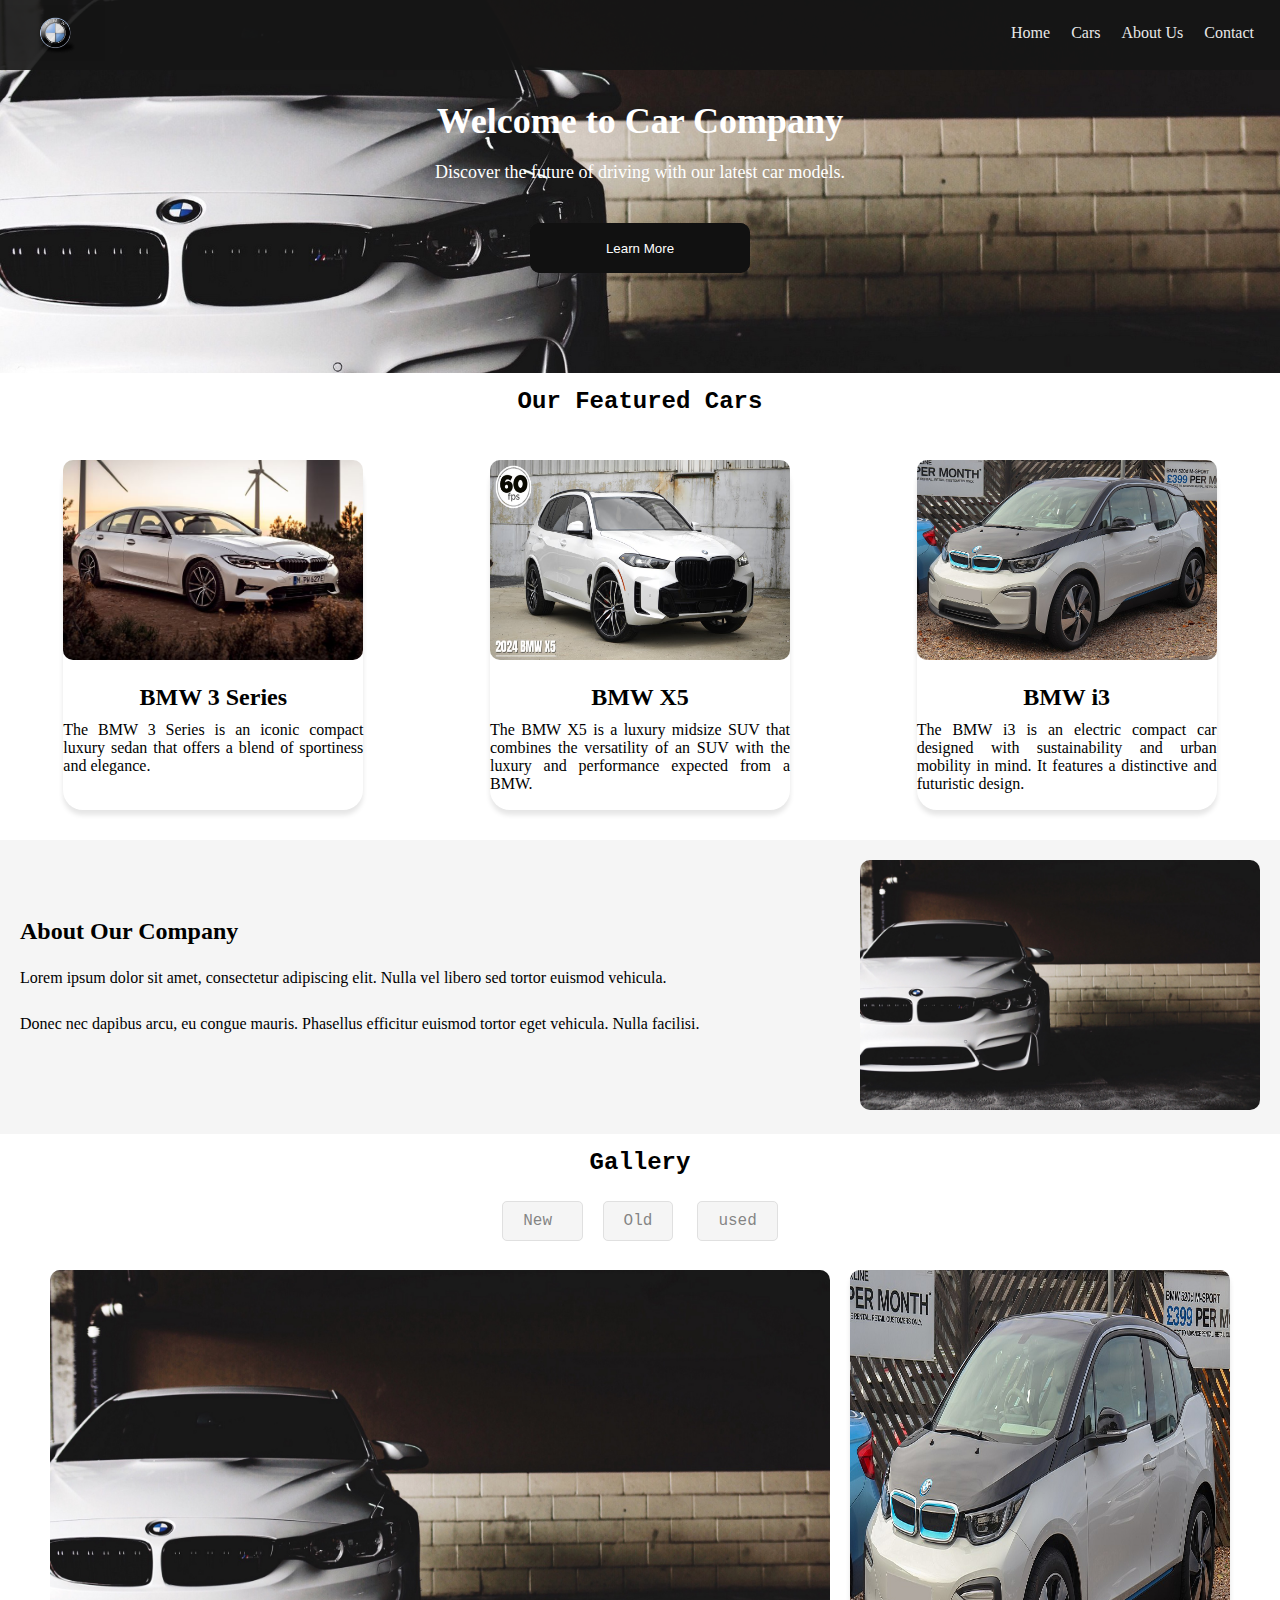
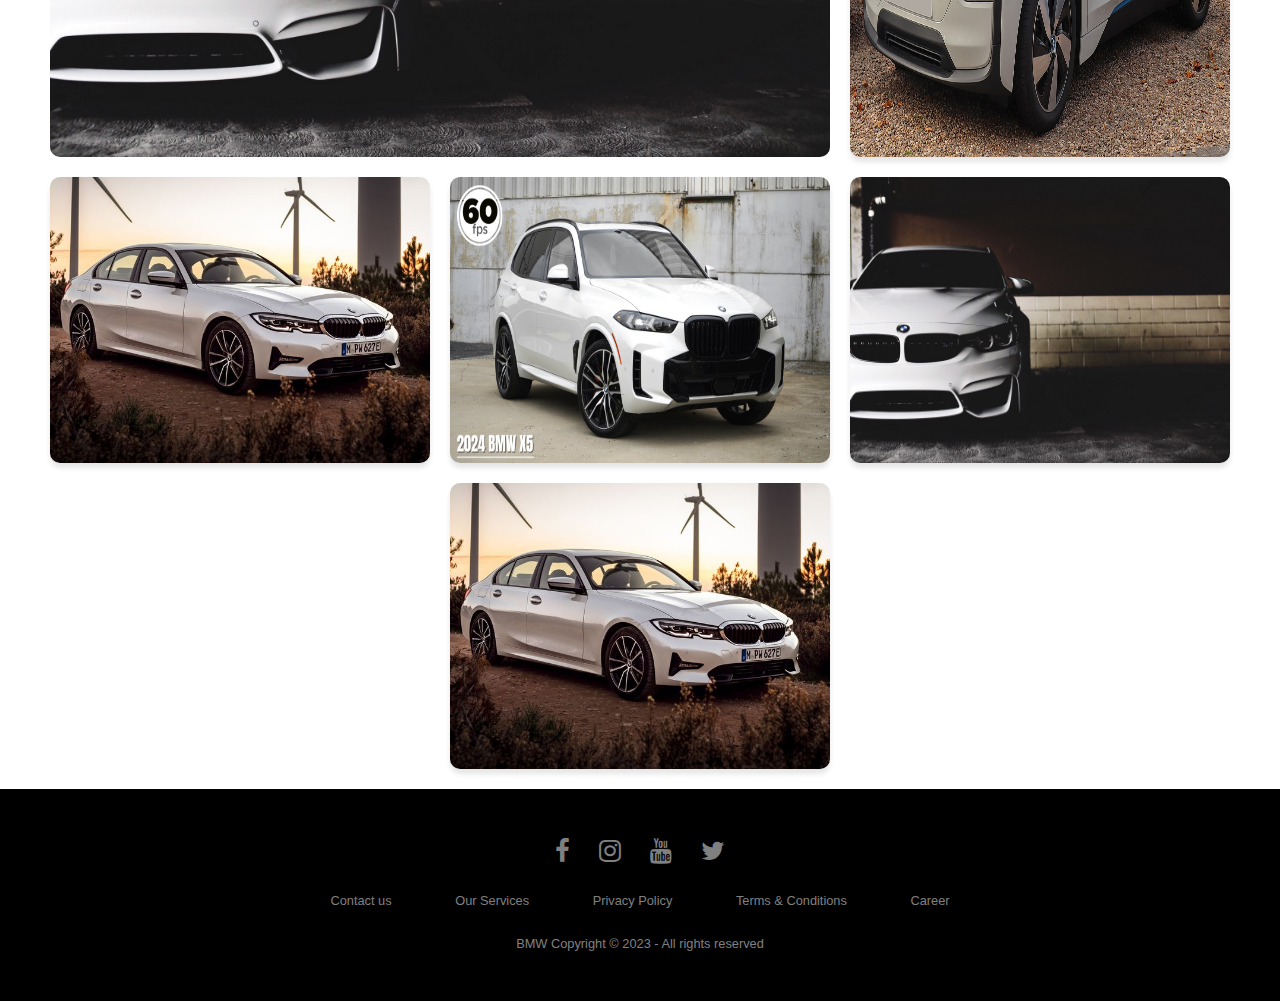
<file: index.html>
<!DOCTYPE html>
<html lang="en">
  <head>
    <meta charset="UTF-8" />
    <meta name="viewport" content="width=device-width, initial-scale=1.0" />

    <title>Talli ka page</title>
    <link rel="stylesheet" href="assets/css/style.css" />
    <link
      rel="stylesheet"
      href="https://cdnjs.cloudflare.com/ajax/libs/font-awesome/4.7.0/css/font-awesome.min.css"
    />
  </head>
  <body>
    <section class="banner">
      <header>
        <nav>
          <div class="logo">
            <img src="assets/logo/logo.jpg" alt="Car Company Logo" />
          </div>
          <ul>
            <li><a href="index.html">Home</a></li>
            <li><a href="#">Cars</a></li>
            <li><a href="about.html">About Us</a></li>
            <li><a href="contactus.html">Contact</a></li>
          </ul>
        </nav>
      </header>
      <h1>Welcome to Car Company</h1>
      <p>Discover the future of driving with our latest car models.</p>
      <button href="" class="glow-on-hover">Learn More</button>
    </section>

    <div class="headin"><h2>Our Featured Cars</h2></div>
    <section class="features">
      <div class="feature-box">
        <img src="assets/img/m3.jpg" alt="Car 1" />
        <h2>BMW 3 Series</h2>
        <p>
          The BMW 3 Series is an iconic compact luxury sedan that offers a blend
          of sportiness and elegance.
        </p>
      </div>
      <div class="feature-box">
        <img src="assets/img/x5.jpg" alt="Car 2" />
        <h2>BMW X5</h2>
        <p>
          The BMW X5 is a luxury midsize SUV that combines the versatility of an
          SUV with the luxury and performance expected from a BMW.
        </p>
      </div>
      <div class="feature-box">
        <img src="assets/img/i3.jpg" alt="Car 3" />
        <h2>BMW i3</h2>
        <p>
          The BMW i3 is an electric compact car designed with sustainability and
          urban mobility in mind. It features a distinctive and futuristic
          design.
        </p>
      </div>
    </section>

    <section class="description">
      <div class="description-text">
        <h2>About Our Company</h2>
        <p>
          Lorem ipsum dolor sit amet, consectetur adipiscing elit. Nulla vel
          libero sed tortor euismod vehicula.
        </p>
        <p>
          Donec nec dapibus arcu, eu congue mauris. Phasellus efficitur euismod
          tortor eget vehicula. Nulla facilisi.
        </p>
      </div>
      <div class="description-image">
        <img src="assets/img/bg.jpg" alt="Company Image" />
      </div>
    </section>
    <div class="headin">
      <h2>Gallery</h2>
    </div>

    <div class="category">
      <ul>
        <li><a href="#">New </a></li>
        <li><a href="#">Old</a></li>
        <li><a href="#">used</a></li>
      </ul>
    </div>
    <section class="image-gallery">
      <div class="image-item big-image">
        <a href="#"> <img src="assets/img/bg.jpg" alt="Large Image" /></a>
      </div>
      <div class="image-item small-image">
        <img src="assets/img/i3.jpg" alt="Small Image 1" />
      </div>
      <div class="image-item small-image">
        <img src="assets/img/m3.jpg" alt="Small Image 2" />
      </div>
      <div class="image-item small-image">
        <img src="assets/img/x5.jpg" alt="Small Image 3" />
      </div>
      <div class="image-item small-image">
        <img src="assets/img/bg.jpg" alt="Small Image 4" />
      </div>
      <div class="image-item small-image">
        <img src="assets/img/m3.jpg" alt="Small Image 5" />
      </div>
    </section>

    <footer>
      <div class="footer">
        <div class="row">
          <a href="#"><i class="fa fa-facebook"></i></a>
          <a href="#"><i class="fa fa-instagram"></i></a>
          <a href="#"><i class="fa fa-youtube"></i></a>
          <a href="#"><i class="fa fa-twitter"></i></a>
        </div>

        <div class="row">
          <ul>
            <li><a href="#">Contact us</a></li>
            <li><a href="#">Our Services</a></li>
            <li><a href="#">Privacy Policy</a></li>
            <li><a href="#">Terms & Conditions</a></li>
            <li><a href="#">Career</a></li>
          </ul>
        </div>

        <div class="row">BMW Copyright © 2023 - All rights reserved</div>
      </div>
    </footer>
  </body>
</html>
</file>
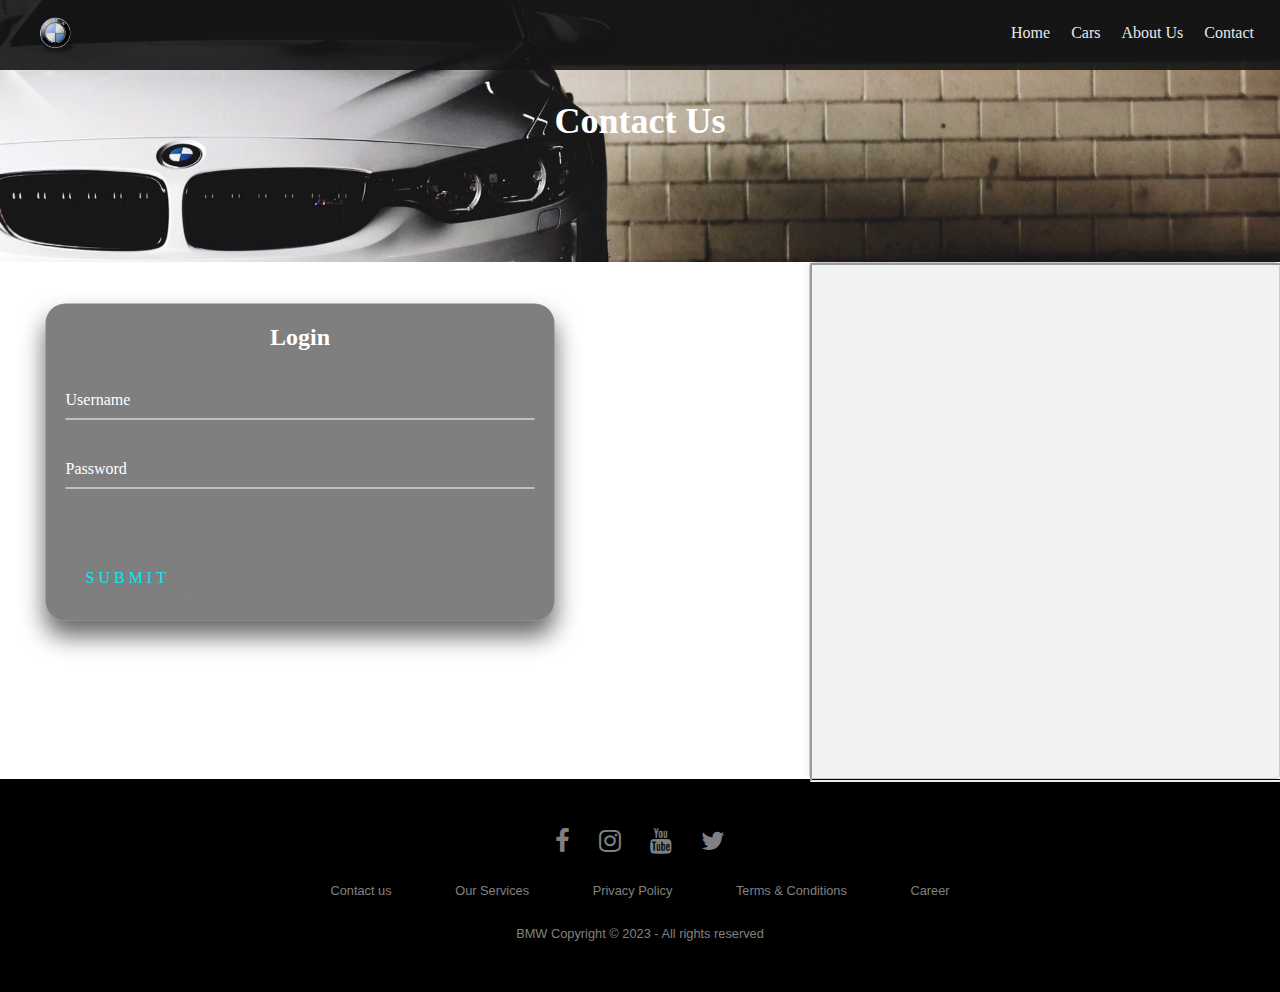
<file: contactus.html>
<!DOCTYPE html>
<html lang="en">
<head>
    <meta charset="UTF-8">
    <meta name="viewport" content="width=device-width, initial-scale=1.0">
    <title>Contact Us</title>
    <link rel="stylesheet" href="assets/css/style.css">
    <link rel="stylesheet" href="https://cdnjs.cloudflare.com/ajax/libs/font-awesome/4.7.0/css/font-awesome.min.css">


</head>
<body>
    <header>
        <nav>
            <div class="logo">
                <img src="assets/logo/logo.jpg" alt="Car Company Logo">
            </div>
            <ul>
                <li><a href="index.html">Home</a></li>
                <li><a href="#">Cars</a></li>
                <li><a href="about.html">About Us</a></li>
                <li><a href="contactus.html">Contact</a></li>
            </ul>
        </nav>
    </header>

    <section class="banner">
        <h1>Contact Us</h1>
    </section>

    <div class="contact-container">
      
        <div class="login-box">
            <h2>Login</h2>
            <form>
              <div class="user-box">
                <input type="text" name="" required="">
                <label>Username</label>
              </div>
              <div class="user-box">
                <input type="password" name="" required="">
                <label>Password</label>
              </div>
              <a href="#">
                <span></span>
                <span></span>
                <span></span>
                <span></span>
                Submit
              </a>
            </form>
          </div>
        <div class="map-container">
            <iframe class="map" src="https://www.google.com/maps/embed?pb=!1m18!1m12!1m3!1d3153.576581766708!2d-122.40898368432243!3d37.78834197975862!2m3!1f0!2f0!3f0!3m2!1i1024!2i768!4f13.1!3m3!1m2!1s0x8085807f0a284d5d%3A0x82f979f0166a3b50!2sGolden%20Gate%20Bridge!5e0!3m2!1sen!2sus!4v1610741194446!5m2!1sen!2sus" allowfullscreen></iframe>
        </div>
    </div>
    <footer>
        <div class="footer">
        <div class="row">
        <a href="#"><i class="fa fa-facebook"></i></a>
        <a href="#"><i class="fa fa-instagram"></i></a>
        <a href="#"><i class="fa fa-youtube"></i></a>
        <a href="#"><i class="fa fa-twitter"></i></a>
        </div>
        
        <div class="row">
        <ul>
        <li><a href="#">Contact us</a></li>
        <li><a href="#">Our Services</a></li>
        <li><a href="#">Privacy Policy</a></li>
        <li><a href="#">Terms & Conditions</a></li>
        <li><a href="#">Career</a></li>
        </ul>
        </div>
        
        <div class="row">
        BMW Copyright © 2023 - All rights reserved 
        </div>
        </div>
        </footer>
</body>
</html>
</file>
<file: assets/css/style.css>
body, h1, h2, p, ul, li {
    margin: 0;
    padding: 0;
    
}


header {
position: fixed;
top: 0;
left: 0;
right: 0;
background-color: RGB(22, 22, 22);
color: #fff;
padding: 5px;
z-index: 1000; 
opacity: .9;

}

header nav {
    display: flex;
    justify-content: space-between;
    align-items: center;
}

header .logo img {
    width: 100px;
}

header ul {
    list-style: none;
    display: flex;
}

header ul li {
    margin-right: 21px;
}

header ul li a {
    padding: 10 20px;
    text-decoration: none;
    color: #fff;
}

header ul li a::after{
    content: '';
    display: block;
    height: 4px;
    width: 0;
    background:white;
    transition: all .5s;
}
li a:hover::after{
    width: 100%;
}



.banner {
    background-image: url('../img/bg.jpg');
    background-size: cover;
    background-position: center;
    text-align: center;
    color: #fff;
    padding: 100px 0;
}

.banner h1 {
    font-size: 36px;
    margin-bottom: 20px;
}

.banner p {
    font-size: 18px;
    margin-bottom: 40px;
}


.glow-on-hover {
width: 220px;
height: 50px;
border: none;
outline: none;
color: #fff;
background: #111;
cursor: pointer;
position: relative;
z-index: 0;
border-radius: 10px;
}

.glow-on-hover:before {
content: '';
background: linear-gradient(45deg, #ff0000, #ff7300, #fffb00, #48ff00, #00ffd5, #002bff, #7a00ff, #ff00c8, #ff0000);
position: absolute;
top: -2px;
left:-2px;
background-size: 400%;
z-index: -1;
filter: blur(5px);
width: calc(100% + 4px);
height: calc(100% + 4px);
animation: glowing 20s linear infinite;
opacity: 0;
transition: opacity .3s ease-in-out;
border-radius: 10px;
}

.glow-on-hover:active {
color: #000
}

.glow-on-hover:active:after {
background: transparent;
}

.glow-on-hover:hover:before {
opacity: 1;
}

.glow-on-hover:after {
z-index: -1;
content: '';
position: absolute;
width: 100%;
height: 100%;
background: #111;
left: 0;
top: 0;
border-radius: 10px;
}

@keyframes glowing {
0% { background-position: 0 0; }
50% { background-position: 400% 0; }
100% { background-position: 0 0; }
}
.headin{
    padding:15px ;
    text-align: center;
    font-family: "Lucida Console", "Courier New", monospace;

}


.features {
    display: flex;
    justify-content: space-around;
    align-items: center;
    padding: 30px 0;
}

.feature-box {
    text-align: center;
    box-shadow: 0 5px 5px rgba(0, 0, 0, 0.1);
    border-radius: 20px;
    max-width: 300px; 
    height: 350px;
    
  
}
.feature-box:hover{
    transition: box-shadow 0.5s ease-in-out;
box-shadow: 0 0 30px black;
}

.feature-box img {
    width: 100%;
    max-width: 300px;
    height: 200px; 
    border-radius: 10px;
    margin-bottom: 20px;
    overflow: hidden;
}
.feature-box img:hover{

    transition: box-shadow 0.5s ease-in-out;
box-shadow: 0 0 30px black;
}

.feature-box h2 {
    font-size: 24px;
    margin-bottom: 10px;
}
.feature-box p{
    text-align: justify;
    max-width: 300px;
}

.galheading{
    padding:15px ;
    text-align: center;
    font-family: "Lucida Console", "Courier New", monospace;
}
.description {
display: flex;
justify-content: space-between;
align-items: center;
background-color: #f5f5f5;
padding: 20px;
}

.description-text {
padding-right: 20px;
}

.description h2 {
font-size: 24px;
margin-bottom: 20px;
}


.description p {
font-size: 16px;
line-height: 1.6;
margin-bottom: 20px;
}

.description-image img {
width: 100%;
max-width: 400px;
border-radius: 10px;
}
.description-image img:hover{
transition: box-shadow 0.5s ease-in-out;
box-shadow: 0 0 10px black;
}


.category ul {
    padding: 20px;
    text-align: center;
}


.category ul li {
    display: inline; 
    margin: 0 10px; 
}

.category ul li a {
    padding: 10px 20px;
    text-decoration: none;
    background: #f0f0f0; 
    opacity: 0.6;
    border: 1px solid #ccc; 
    border-radius: 5px; 
    color: #333; 
     font-family: "Lucida Console", "Courier New", monospace;
    
     position: relative; 
    }
    
    .category ul li a::after {
        content: '';
        position: absolute;
        top: 100%;
        left: 0;
        width: 100%;
        height: 2px;
        background: black; 
                transition: transform 0.3s ease-in-out;
        transform-origin: right; 
        transform: scaleX(0); 
    }
    
    .category ul li a:hover::after {
        transform-origin: left;
        transform: scaleX(1); 
    }

.image-gallery {
display: flex;
flex-wrap: wrap;
justify-content: center;
padding: 20px;
max-width: 1200px;
margin: 0 auto;
gap: 20px;
}

.image-item {
flex-basis: calc(33.33% - 20px);
overflow: hidden;
}

.image-item img {
width: 100%;
height: 100%;
display: block;
transition: transform 0.2s;
}


.big-image {
flex-basis: calc(66.66% - 20px);
border-radius: 10px;
}


.small-image {
box-shadow: 0 5px 5px rgba(0, 0, 0, 0.1);
border-radius: 10px;
}

.image-item:hover img {
transform: scale(1.1);
}

.galheading{
text-align: center;
font-size: 50px;
}

.footer{
    background:#000;
    padding:30px 0px;
    font-family: 'Play', sans-serif;
    text-align:center;
    }
    
    .footer .row{
    width:100%;
    margin:1% 0%;
    padding:0.6% 0%;
    color:gray;
    font-size:0.8em;
    }
    
    .footer .row a{
    text-decoration:none;
    color:gray;
    transition:0.5s;
    }
    
    .footer .row a:hover{
    color:#fff;
    }
    
    .footer .row ul{
    width:100%;
    }
    
    .footer .row ul li{
    display:inline-block;
    margin:0px 30px;
    }
    
    .footer .row a i{
    font-size:2em;
    margin:0% 1%;
    }
    


/*About us section*/


.about{
    display: flex;
    justify-content: space-between;
    align-items: center;
    background-color: #f5f5f5;
    padding: 80px;
}


.about .aboutimg img{
    width: 100%;
max-width: 400px;
border-radius: 10px;
}

.about .aboutimg img:hover{
    transition: box-shadow 0.5s ease-in-out;
box-shadow: 0 0 10px black;
}

.about .description h1{
    font-size: 45px;
margin-bottom: 20px;
}
.about .description p{
    font-size: 25px;
line-height: 1.6;
margin-bottom: 20px;
}

.services {
    display: flex;
    padding: 30px 0;
    justify-content: space-around;
}

.service {
    text-align: center;
    box-shadow: 0 5px 5px rgba(0, 0, 0, 0.1);
    border-radius: 10px;
    max-width: 300px;
    padding: 20px;
    transition: box-shadow 0.5s ease-in-out;
    background-color: #fff;
}

.service:hover {
    box-shadow: 0 0 30px rgba(0, 0, 0, 0.3);
}

.service h3 {
    font-size: 24px;
    margin: 10px 0;
}

.service p {
    text-align: justify;
    max-width: 250px;
    margin: 0 auto;
}

.service .icon {
    display: flex;
    align-items: center;
    justify-content: center;
    background-color: #333;
    width: 70px;
    height: 70px;
    border-radius: 50%;
    margin: 0 auto 20px;
}

.service img {
    width: 40px;
    height: 40px;
    fill: #fff;
}


/*  contact Us  */

.contact-container {
    display: flex;
    flex: 1;
}


.map-container {
    flex: 2;
    background-color: #f2f2f2;
    border: 1px solid #ccc;
    border-radius: 5px;
    box-shadow: 0 0 10px rgba(0, 0, 0, 0.1);
}

.map {
    width: 100%;
    height: 100%;
}

@media (max-width: 768px) {
    header {
    padding: 10px;
    }
    
    
    header .logo img {
    width: 80px;
    }
    
    header ul {
        flex-direction: column;
        align-items: center;
        background-color: #333;
        position: absolute;
        top: 30px;
        left: 0;
        width: 100%;
        height: 150px;
        opacity: 0.9;
        transition: max-height 0.3s ease-in-out;
      }
    
    header ul.active {
    max-height: 200px; 
    }
    
    header ul li {
    margin: 10px 0;
    }
    
    .banner {
    padding: 60px 0;
    }
    
    .banner h1 {
    font-size: 28px;
    }
    
    .banner p {
    font-size: 16px;
    }
    
    .features {
    flex-direction: column;
    text-align: center;
    padding: 20px 0;
    
    }
    
    
    .feature-box {
    margin: 20px 0;
    width: 100%;
    }
    
    .feature-box img {
    max-width: 100%;
    }
    
    
    .description {
    padding: 20px;
    }
    
    .description-image img {
    max-width: 100%;
    }
    .image-item {
            flex-basis: calc(50% - 20px);
        }
    
        .about {
            flex-direction: column;
        }
    
        .aboutimg img {
            max-width: 100%;
        }
    
        .about,
        .description {
            padding: 20px;
        }
    
        .services {
            flex-direction: column;
        justify-content: center;
        }
    
        .service {
            display: flex; 
            flex-direction: column; 
            text-align: center;
            box-shadow: 0 5px 5px rgba(0, 0, 0, 0.1);
            border-radius: 10px;
            max-width: 300px;
            padding: 20px 20px;
            transition: box-shadow 0.5s ease-in-out;
            background-color: #fff;
            margin-bottom: 20px;
            margin-left: 10px;
           
        }
    
        .contact-container {
            flex-direction: column;
        }
    
       
       
        .map-container {
            margin-right: 0;
        }
    
  
    
      
        .map-container {
            margin-top: 20px;
        }

        .footer{
            text-align:left;
            padding:5%;
            }
            .footer .row ul li{
            display:block;
            margin:10px 0px;
            text-align:left;
            }
            .footer .row a i{
            margin:0% 3%;
            }

            
            .login-box {
               
                margin: 0 auto; 
                width: 100%;
                max-width: 300px;
              }
            
            
    }


    
.login-box {

   flex: 2;
    
   
    margin-top: 200px;
    margin-left: 300px;
    width: 100%;
    padding: 20px;
    transform: translate(-50%, -50%);
    background: rgba(0,0,0,.5);
    box-sizing: border-box;
    box-shadow: 0 15px 25px rgba(0,0,0,.6);
    border-radius: 20px;
  }
  
  .login-box h2 {
    margin: 0 0 30px;
    padding: 0;
    color: #fff;
    text-align: center;
  }
  
  .login-box .user-box {
    position: relative;
  }
  
  .login-box .user-box input {
    width: 100%;
    padding: 10px 0;
    font-size: 16px;
    color: #fff;
    margin-bottom: 30px;
    border: none;
    border-bottom: 1px solid #fff;
    outline: none;
    background: transparent;
  }
  .login-box .user-box label {
    position: absolute;
    top:0;
    left: 0;
    padding: 10px 0;
    font-size: 16px;
    color: #fff;
    pointer-events: none;
    transition: .5s;
  }
  
  .login-box .user-box input:focus ~ label,
  .login-box .user-box input:valid ~ label {
    top: -20px;
    left: 0;
    color: #03e9f4;
    font-size: 12px;
  }
  
  .login-box form a {
    position: relative;
    display: inline-block;
    padding: 10px 20px;
    color: #03e9f4;
    font-size: 16px;
    text-decoration: none;
    text-transform: uppercase;
    overflow: hidden;
    transition: .5s;
    margin-top: 40px;
    letter-spacing: 4px
  }
  
  .login-box a:hover {
    background: #03e9f4;
    color: #fff;
    border-radius: 5px;
    box-shadow: 0 0 5px #03e9f4,
                0 0 25px #03e9f4,
                0 0 50px #03e9f4,
                0 0 100px #03e9f4;
  }
  
  .login-box a span {
    position: absolute;
    display: block;
  }
  
  .login-box a span:nth-child(1) {
    top: 0;
    left: -100%;
    width: 100%;
    height: 2px;
    background: linear-gradient(90deg, transparent, #03e9f4);
    animation: btn-anim1 1s linear infinite;
  }
  
  @keyframes btn-anim1 {
    0% {
      left: -100%;
    }
    50%,100% {
      left: 100%;
    }
  }
  
  .login-box a span:nth-child(2) {
    top: -100%;
    right: 0;
    width: 2px;
    height: 100%;
    background: linear-gradient(180deg, transparent, #03e9f4);
    animation: btn-anim2 1s linear infinite;
    animation-delay: .25s
  }
  
  @keyframes btn-anim2 {
    0% {
      top: -100%;
    }
    50%,100% {
      top: 100%;
    }
  }
  
  .login-box a span:nth-child(3) {
    bottom: 0;
    right: -100%;
    width: 100%;
    height: 2px;
    background: linear-gradient(270deg, transparent, #03e9f4);
    animation: btn-anim3 1s linear infinite;
    animation-delay: .5s
  }
  
  @keyframes btn-anim3 {
    0% {
      right: -100%;
    }
    50%,100% {
      right: 100%;
    }
  }
  
  .login-box a span:nth-child(4) {
    bottom: -100%;
    left: 0;
    width: 2px;
    height: 100%;
    background: linear-gradient(360deg, transparent, #03e9f4);
    animation: btn-anim4 1s linear infinite;
    animation-delay: .75s
  }
  
  @keyframes btn-anim4 {
    0% {
      bottom: -100%;
    }
    50%,100% {
      bottom: 100%;
    }
  }
</file>
